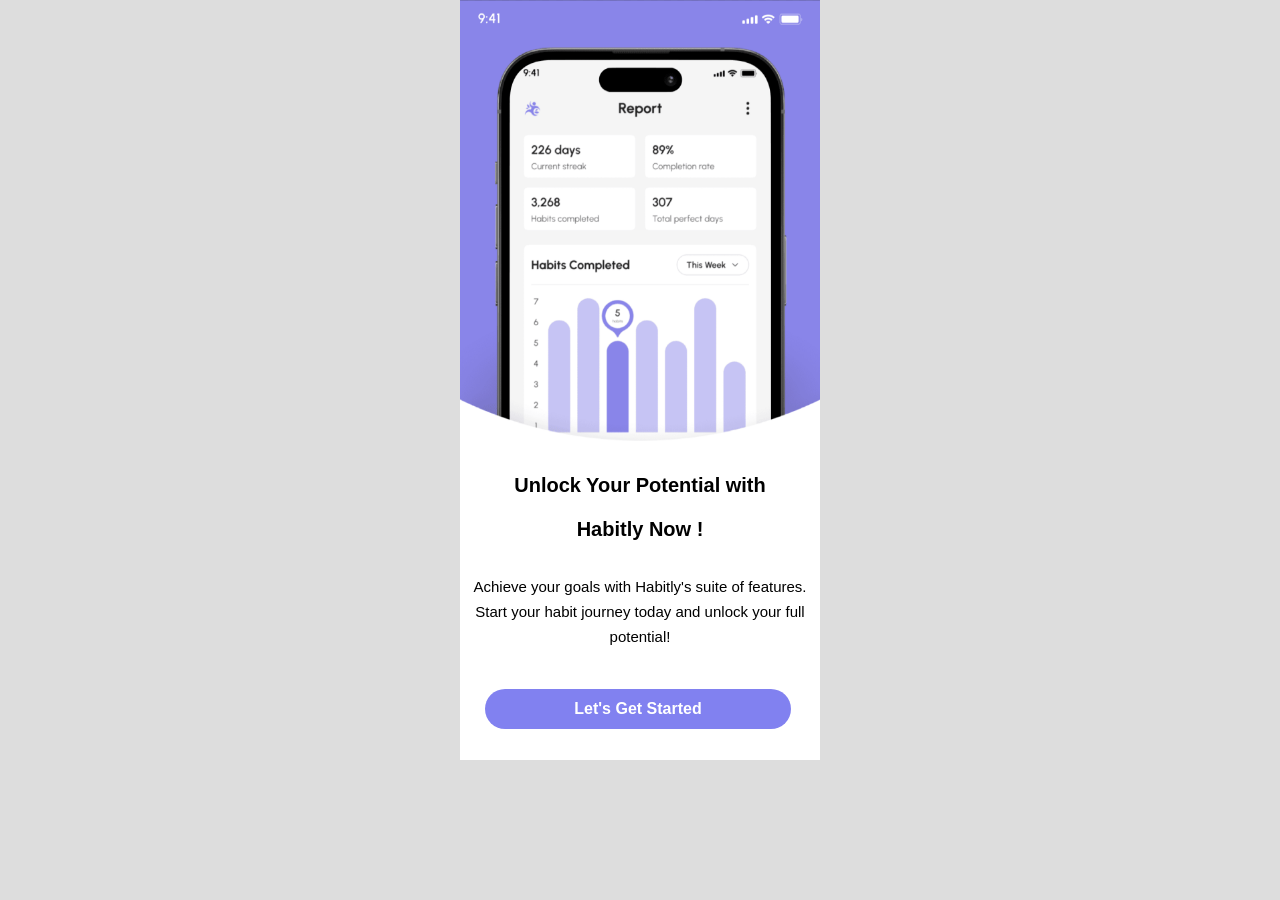
<file: Welcome_page/welcome_3.html>
<!DOCTYPE html>
<html lang="en">
<head>
    <meta charset="UTF-8">
    <meta name="viewport" content="width=device-width, initial-scale=1.0">
    <title>Document</title>
    <link rel="stylesheet" href="welcome_3.css">
</head>
<body>
  <section class="mobilescreen">
        <main>
            <div class="ig">
                <!-- <img src="/Assets/Welcome_2_page.png" alt="Image"> -->
            </div>

            <div class="h1_txt">
                <h1>Unlock Your Potential with Habitly Now !</h1>
            </div>
            <div class="down_txt">
                <p>Achieve your goals with Habitly's suite of features. Start your habit journey today and unlock your full potential! </p>
            </div>
            <div class="buttons">
                <div class="skip_btn">
                    <a class="btns" href="../Login_main_page.html">Let's Get Started</a>
                </div>
            </div>


        </main>
    </section>
</body>
</html>
</file>
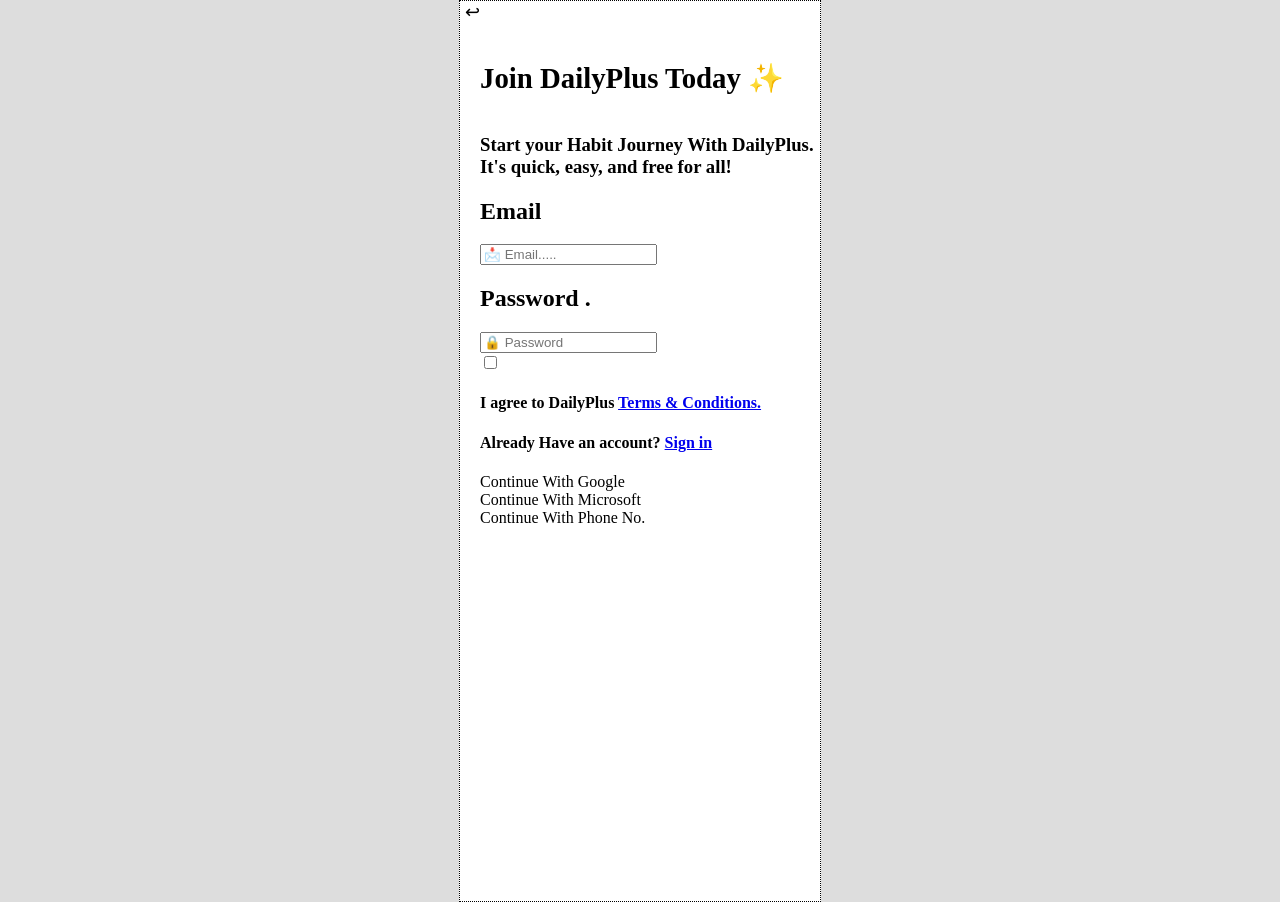
<file: Login pages/Sign up Page/signUp.html>
<!doctype html>
<html lang="en">
  <head>
    <meta charset="UTF-8" />
    <meta name="viewport" content="width=device-width, initial-scale=1.0" />
    <title>Join DailyPlus</title>
    <style>
      body {
        margin: 0;
        background: #ddd;
      }
      .mainitm{
        margin-left: 20px;
      }
      .mobilescreen {
        border: 1px dotted black;
        width: 360px;
        min-height: 100vh;
        margin: 0 auto;
        background: white;
      }

      .jointxt h1 {
        font-size: 1.8em;
      }

      .backbtn {
        border: none;
        background-color: white;
        font-size: large;
        border-radius: 20%;
        margin: 10px 5px;
        text-decoration: none;
        color: black;
      }
    </style>
  </head>
  <body>
    <section class="mobilescreen">
      <header>
        <a class="backbtn" href="index.html">↩</a>
      </header>
      <main>
    <section class="mainitm">
        <!-- Txt section .................................................................. -->

        <section>
          <div class="jointxt">
            <h1>Join DailyPlus Today ✨</h1>
            <h3>
              Start your Habit Journey With DailyPlus. It's quick, easy, and
              free for all!
            </h3>
          </div>
        </section>
        <!-- Input section .................................................................. -->

        <section>
          <label for="Email"><h2>Email</h2></label>
          <div class="entemail">
            <input
              type="email"
              id="Email"
              class="intbox"
              placeholder="📩 Email....."
              required
            />
          </div>
          <label for="Password"><h2>Password .</h2></label>
          <div class="entpass">
            <input
              type="password"
              id="Password"
              class="intbox"
              placeholder="🔒 Password "
            />
          </div>
        </section>
        <!-- CheckBox section .................................................................. -->
        <section class="checkbox">
          <input type="checkbox" id="agree" />
          <label for="agree"
            ><h4>
              I agree to DailyPlus <a href="#">Terms & Conditions.</a>
            </h4></label
          >
        </section>
        <!-- Signin section .................................................................. -->
        <section>
          <h4>Already Have an account? <a href="#">Sign in</a></h4>
        </section>

        <!-- sign up Options section .................................................................. -->
        <section class="optio">
          <div class="ctn google">Continue With Google</div>
          <div class="ctn microsoft">Continue With Microsoft</div>
          <div class="ctn phone">Continue With Phone No.</div>
        </section>
    </section>
      </main>
      <footer></footer>
    </section>
  </body>
</html>
</file>
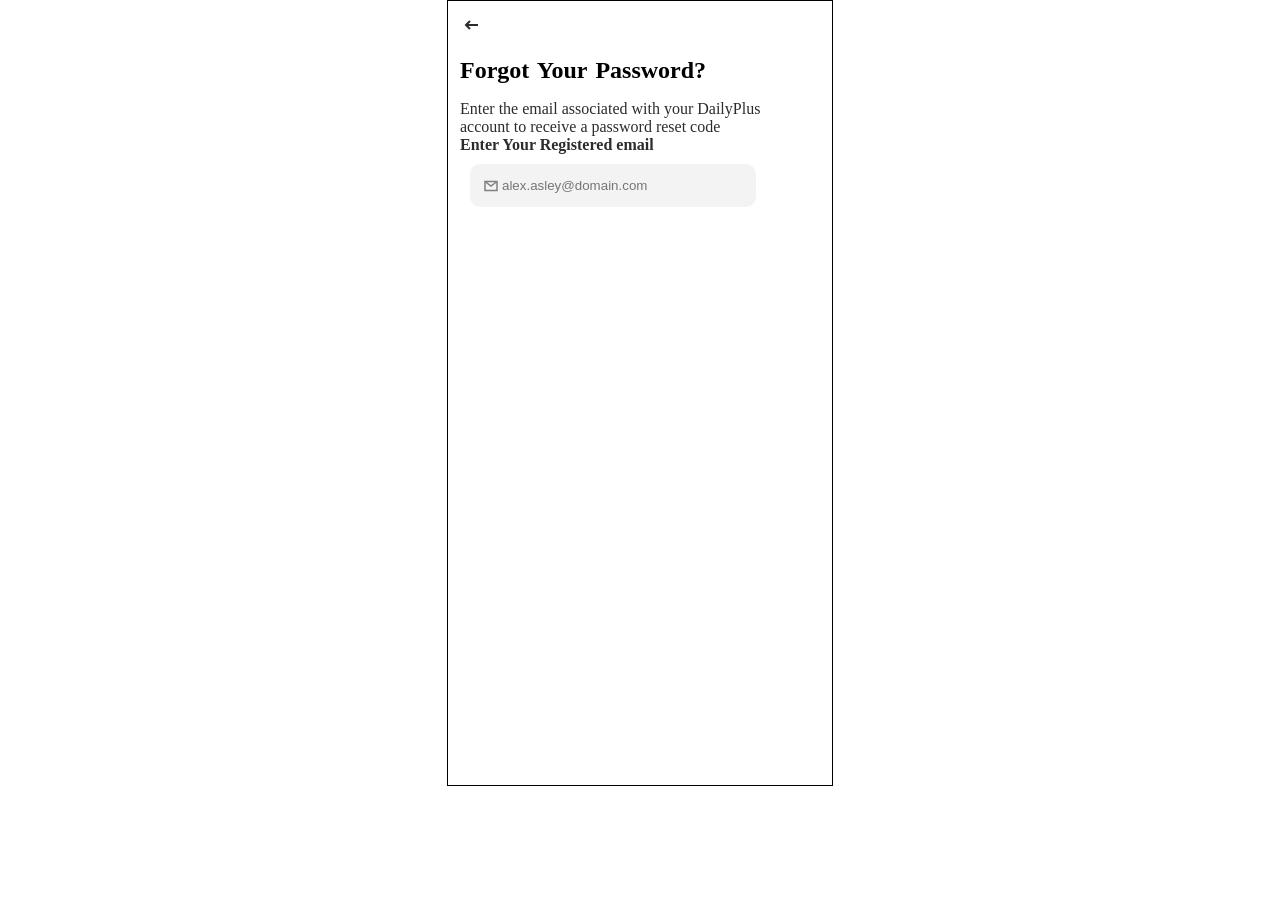
<file: Login_pages/Password_Forget_Page/password-1-page.html>
<!DOCTYPE html>
<html lang="en">

<head>
    <meta charset="UTF-8">
    <meta name="viewport" content="width=device-width, initial-scale=1.0">
    <link rel="stylesheet" href="password-1-page.css">
    <title>Reset password</title>
</head>

<body>
    <div class="main">
        <header>
            <div class="back">
                <svg width="40" height="40" viewport="0 0 24 24">
                    <line x1="7" y1="12" x2="18" y2="12" stroke="rgb(44 44 44)" stroke-width="2" />
                    <polyline points="10 8 6 12 10 16" fill="none" stroke="rgb(44 44 44)" stroke-width="2" />
                </svg>
            </div>
        </header>
        <h2>Forgot Your Password?</h2>
        <div class="description">
            <p>Enter the email associated with your DailyPlus account to receive a password reset code</p>
            <div class="form">
                <form action="#">
                    <label for="email">Enter Your Registered email</label>
                    <label class="input">
                        <svg viewBox="0 0 24 24" class="icon">
                            <path d="M4 6h16v12H4z" fill="none" stroke="gray" stroke-width="2" />
                            <path d="M4 6l8 6 8-6" fill="none" stroke="gray" stroke-width="2" />
                        </svg>
                        <input class="input-box" type="email" id="email" name="email"
                            placeholder="alex.asley@domain.com">
                    </label>

            </div>
            </form>
        </div>
        <!-- <div class="footer">
            <footer>
                <button class="send-otp">
                    <p>Send OTP Code</p>
                </button>
            </footer>
        </div> -->
    </div>
</body>

</html>
</file>
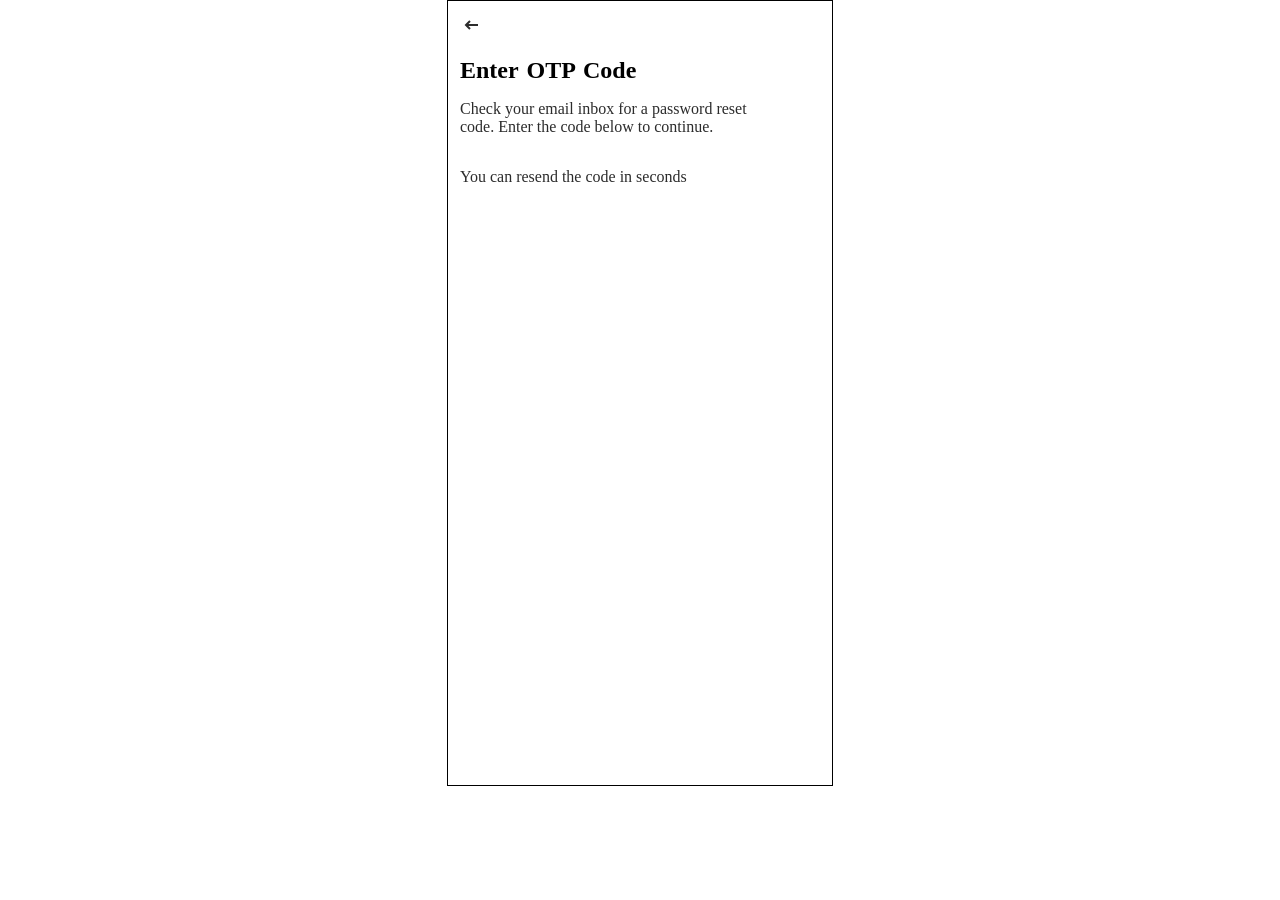
<file: Login_pages/Password_Forget_Page/password-2-page.html>
<!DOCTYPE html>
<html lang="en">

<head>
    <meta charset="UTF-8">
    <meta name="viewport" content="width=device-width, initial-scale=1.0">
    <link rel="stylesheet" href="password-2-page.css">
    <title>Reset password</title>
</head>

<body>
    <div class="main">
        <header>
            <div class="back">
                <svg width="40" height="40" viewport="0 0 24 24">
                    <line x1="7" y1="12" x2="18" y2="12" stroke="rgb(44 44 44)" stroke-width="2" />
                    <polyline points="10 8 6 12 10 16" fill="none" stroke="rgb(44 44 44)" stroke-width="2" />
                </svg>
            </div>
        </header>
        <h2>Enter OTP Code</h2>
        <div class="description">
            <p>Check your email inbox for a password reset code. Enter the code below to continue.</p>
        </div>
        <div class="form">
            <form action="#">
                
            </form>
        </div>
        <div class="description">
            <p>You can resend the code in  <span id="countdown"></span>seconds</p>
        </div>
        <!-- <div class="footer">
            <footer>
                <button class="send-otp">
                    <p>Send OTP Code</p>
                </button>
            </footer>
        </div> -->
    </div>
</body>

</html>
</file>
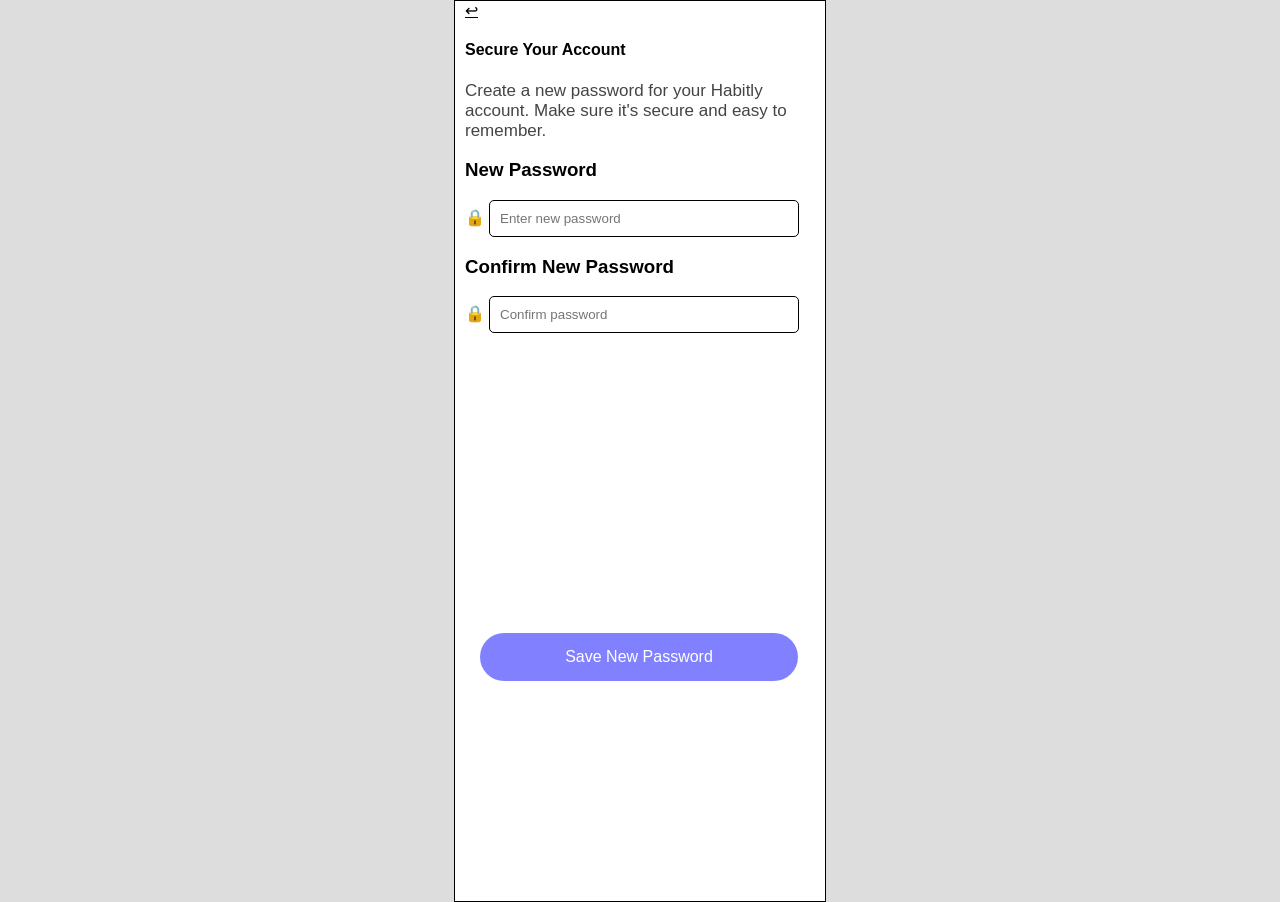
<file: Login_pages/Password_Forget_Page/password-3-page.html>
<!DOCTYPE html>
<html lang="en">
<head>
    <meta charset="UTF-8">
    <meta name="viewport" content="width=device-width, initial-scale=1.0">
    <title>Document</title>
    <link rel="stylesheet" href="password-3-page.css">
</head>
<body>
    <section class="mobilescreen">
        <header>
            <div class="arrow">
        <a class="backbtn" href="#">↩</a>
        </div>
      </header>
      <main>
        <section class="mainitem">
            <section class="items">
                <h1 class="head3">Secure Your Account </h1>
                <p class="para1">
                    Create a new password for your Habitly account. Make sure it's secure and easy to remember. 
                </p>
            </section>
                <form action="post" method="post">
            <section class="new-password">
                <div class="typepass">
                <label for="password"><h3 class="head1">New Password</h3></label>🔒
                <input type="password" placeholder="Enter new password" id="password" class="new-pass int">
                </div>
                <div class="confirm-pass">
                    <label for="confirm-password">
                    <h3 class="head2 ">Confirm New Password</h3></label>🔒
                    <input type="password" placeholder="Confirm password" id="confirm-password" class="confirm-pass int">
                </div>
            </section>
        </section>
        <div class="save-pass">
            <a href="#" class="save">Save New Password</a>
        </div>
    </form>
      </main>
    </section>
</body>
</html>
</file>
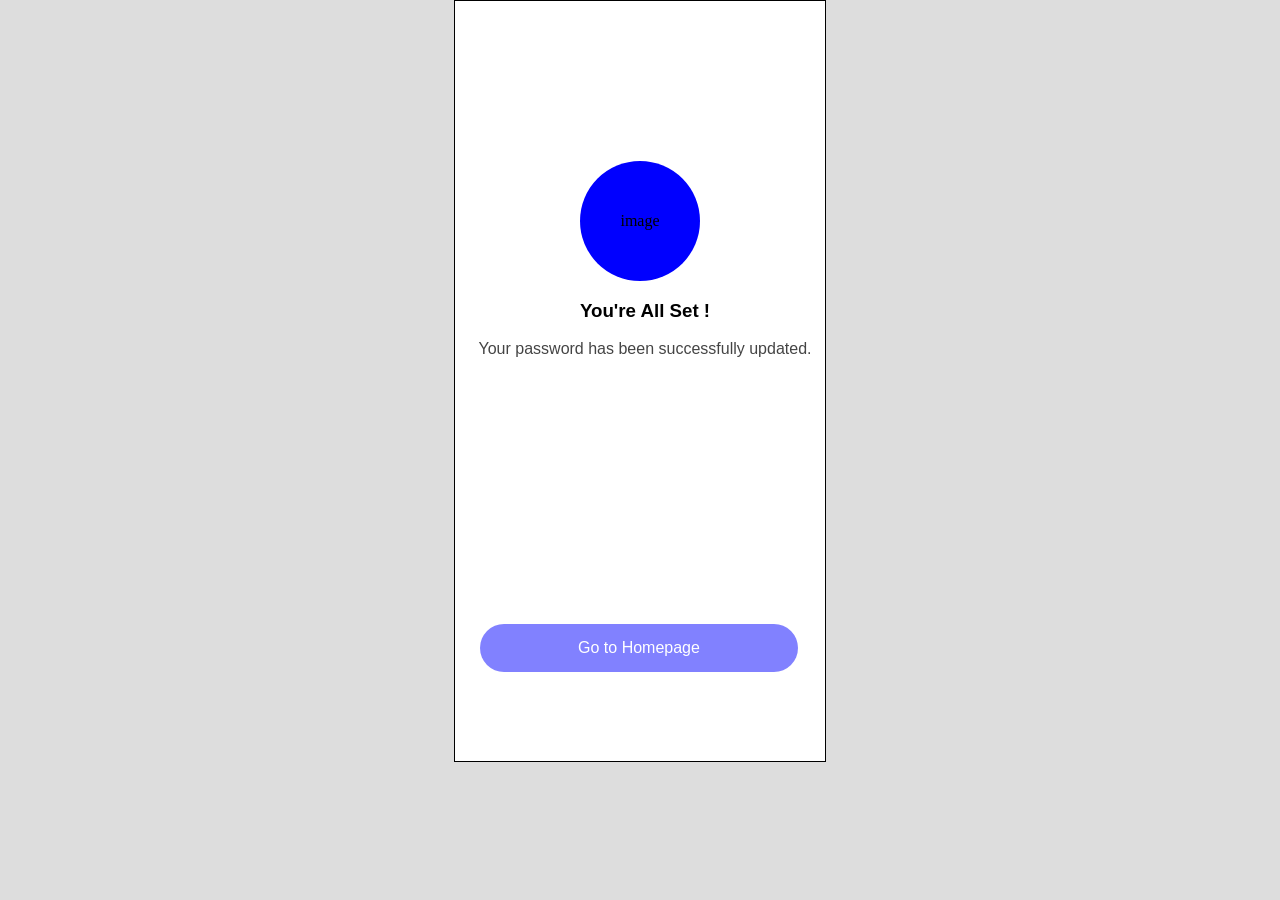
<file: Login_pages/Password_Forget_Page/password-4-page.html>
<!DOCTYPE html>
<html lang="en">
<head>
    <meta charset="UTF-8">
    <meta name="viewport" content="width=device-width, initial-scale=1.0">
    <title>Document</title>
    <link rel="stylesheet" href="password-4-page.css">
</head>
<body>
    <section class="mobilescreen">
        <main>      
            <section class="circle">
<div class="div1">image</div>
            </section>
            <section class="text">
                <h1 class="heading">You're All Set !</h1>
                <p class="para">Your password has been successfully updated.</p>
            </section>
            <div class="home-page">
            <a href="#" class="home">Go to Homepage</a>
        </div>
        </main>
    </section>
</body>
</html>
</file>
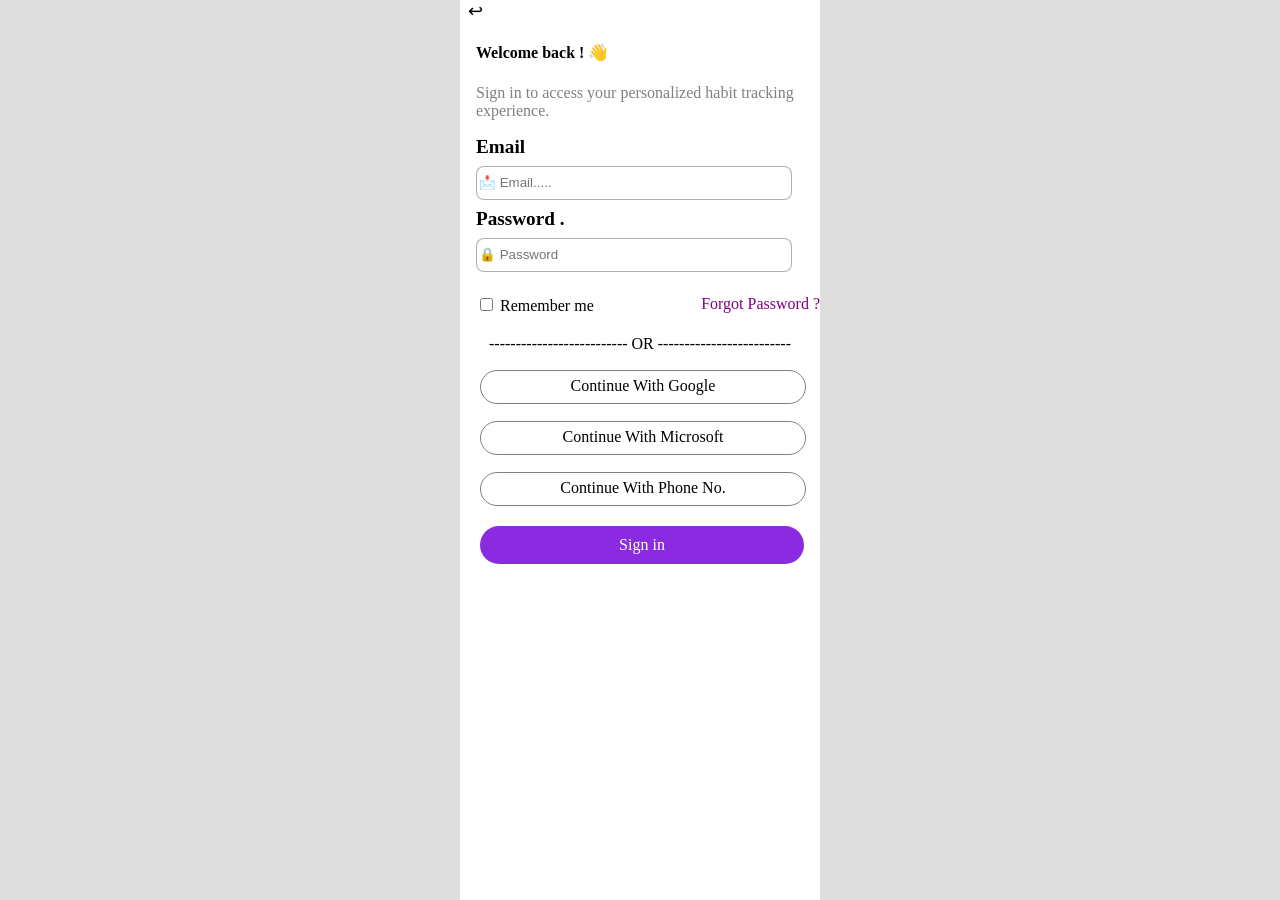
<file: Login_pages/Sign_In_page/sign-in.html>
<!DOCTYPE html>
<html lang="en">
<head>
    <meta charset="UTF-8">
    <meta name="viewport" content="width=device-width, initial-scale=1.0">
    <title>Document</title>
    <link rel="stylesheet" href="sign-in.css">
</head>
<body>
    <section class="mobilescreen">
   <header>
        <a class="backbtn" href="../../index.html">↩</a>
      </header>
    <main>
        <section class="mainitm">
        <section class="first">
            <h1>Welcome back ! 👋</h1>
<p>Sign in to access your personalized habit tracking experience.</p>
        </section>
        <!-- Input section .................................................................. -->

          <section>
            <label for="Email"><h2 class="lableh2">Email</h2></label>
            <div class="entemail">
              <input
                type="email"
                id="Email"
                class="intbox"
                placeholder="📩 Email....."
                required
              />
            </div>
            <label for="Password"><h2 class="lableh2">Password .</h2></label>
            <div class="entpass">
              <input
                type="password"
                id="Password"
                class="intbox"
                placeholder="🔒 Password "
              />
            </div>
          </section>
       <section>
        <div class="box1">
            <span>
           <input type="checkbox" class="ch-box" id="ch"/>
           <label for="ch">Remember me</label></span>
           <span class="forgot_txt"><a href="#">Forgot Password ?</a></span></div>
       </section>
       </section>
       <div class="orli"> -------------------------- OR -------------------------</div>
       <section class="optio">
            <div class="ctn google">Continue With Google</div>
            <div class="ctn microsoft">Continue With Microsoft</div>
            <div class="ctn phone">Continue With Phone No.</div>
          </section>
          <div>
            <a href="#" class="sign-in">Sign in</a>
          </div>
        </main>
    </section>
</body>
</html>
</file>
<file: Welcome_page/welcome_3.css>
* {
     margin: 0px;
     padding: 0px;
 }

 body {
     background: #ddd;
 }

 .mobilescreen {
     width: 360px;
     height: 760px;
     margin: 0 auto;
     background: white;

 }

 .ig {
     background-image: url("../Assets/welcome_3_page.png");
     background-size: cover;
     background-repeat: no-repeat;
     width: 360px;
     height: 450px;
 }

 .h1_txt {
     display: inline-flex;
     justify-content: center;
     align-items: center;
     text-align: center;
     font-size: smaller;
     line-height: 44px;
     margin: 13px 20px 13px 20px;
     font-family: Arial, Helvetica, sans-serif;
 }

 .down_txt {
     line-height: 25px;
     display: inline-flex;
     justify-content: center;
     align-items: center;
     text-align: center;
     font-family: Arial, Helvetica, sans-serif;
     padding:10px;
     font-size: 15px;
 }

 /* .buttons {
     display: flex;
     justify-content: space-around;
     align-items: flex-end;
     position: relative;
     margin-top: 46px;
 } */

 .skip_btn{
     text-decoration: none;
     font-weight: 800;
     background-color: rgba(0, 0, 225, 0.495);
     border-radius: 50px;
     text-align: center;
     width:85%;
     margin-left:25px;
     margin-top:30px;
 }

 .btns {
     /*ye btns a hai jo skip_btn or cont_btn ke aander bala link hai*/
     text-decoration: none;
     color: white;
     display: inline-flex;
     text-decoration: none;
     color: white;
     height: 40px;
     width: 153px;
     text-align: center;
     justify-content: center;
     align-items: center;
font-family: 'Trebuchet MS', 'Lucida Sans Unicode', 'Lucida Grande', 'Lucida Sans', Arial, sans-serif;
 }
</file>
<file: Login_pages/Password_Forget_Page/password-1-page.css>
*{
    margin:0;
    padding:0;
}

.main{
    width:360px;
    height:760px;
    background-color:white;
    border:1px solid rgb(0, 0, 0);
    margin:0 auto;
    padding:12px;
}
h2{
    word-spacing: 0.1em;
}
.description{
    width:85%;
    padding:1em 1em 1em 0;
    color: rgb(44 44 44);
    font-weight:500;
    
}
label{
    font-weight: 600;
}
.input {
  display: flex;          /* put icon + input in one line */
  align-items: center;    /* vertical center */
  background: #f3f3f3;
  padding: 10px;
  border-radius: 10px;
  outline: none;
  border: 2px solid transparent;
  margin: 10px;;
  cursor: text;
}
input{
  outline: none;
  border: 2px solid transparent;
  background-color: #f3f3f3;
}

.icon {
  width: 18px;
  height: 18px;
}

.box input {
  border: none;           /* remove border */
  outline: none;
  background: transparent;
  margin-left: 8px;       /* space from icon */
}
</file>
<file: Login_pages/Password_Forget_Page/password-2-page.css>
*{
    margin:0;
    padding:0;
}

.main{
    width:360px;
    height:760px;
    background-color:white;
    border:1px solid rgb(0, 0, 0);
    margin:0 auto;
    padding:12px;
}
h2{
    word-spacing: 0.1em;
}
.description{
    width:85%;
    padding:1em 1em 1em 0;
    color: rgb(44 44 44);
    font-weight:500;
    
}
label{
    font-weight: 600;
}
.input {
  display: flex;          /* put icon + input in one line */
  align-items: center;    /* vertical center */
  background: #f3f3f3;
  padding: 10px;
  border-radius: 10px;
  outline: none;
  border: 2px solid transparent;
  margin: 10px;;
  cursor: text;
}
input{
  outline: none;
  border: 2px solid transparent;
  background-color: #f3f3f3;
}

.icon {
  width: 18px;
  height: 18px;
}

.box input {
  border: none;           /* remove border */
  outline: none;
  background: transparent;
  margin-left: 8px;       /* space from icon */
}
</file>
<file: Login_pages/Password_Forget_Page/password-3-page.css>
body {
        margin: 0px;
        background: #ddd;
      }

.mobilescreen {
        /* border: 1px dotted black; */
        width: 360px;
        min-height: 100vh;
        margin: 0 auto;
        background: white;
        border:1px solid black;
        padding-left: 10px;
      }

.arrow a{
    color:black;
}

.head3{
font-family: Arial, Helvetica, sans-serif;
}

.para1{
    color:rgba(0, 0, 0, 0.732);
    font-family: Arial, Helvetica, sans-serif;
    font-size:17px;
}

.head1{
    font-family: Arial, Helvetica, sans-serif;

}

.head2{
font-family: Arial, Helvetica, sans-serif;
}

.save{
    text-decoration: none;
    background-color: rgba(0, 0, 255, 0.495);
    color:white;
    padding:15px;
    margin-left:15px;
    margin-top:300px;
    width:80%;
    display:inline-block;
    text-align: center;
    border-radius: 40px;
    font-family: Arial, Helvetica, sans-serif;
}


.int{
    width:80%;
    border:1px solid black;
    border-radius: 5px;
    padding:10px;
}
</file>
<file: Login_pages/Password_Forget_Page/password-4-page.css>
body {
        margin: 0px;
        background: #ddd;
      }

.mobilescreen {
        width: 360px;
       height:760px;
        margin: 0 auto;
        background: white;
        border:1px solid black;
        padding-left: 10px;
    }
    
    .div1{
          display:flex;
          justify-content: center;
          align-items: center;
        border-radius: 100%;
        height:120px;
        width:120px;
        background-color: blue;
        margin-left:115px;
        margin-top:160px;
      }

      .heading{
        text-align: center;
        font-family:Arial, Helvetica, sans-serif;
      }

      .para{
        text-align: center;
         font-family:Arial, Helvetica, sans-serif;
         color:rgba(0, 0, 0, 0.732);
      }

      .home-page a{
    text-decoration: none;
    background-color: rgba(0, 0, 255, 0.495);
    color:white;
    padding:15px;
    margin-left:15px;
    margin-top:250px;
    width:80%;
    display:inline-block;
    text-align: center;
    border-radius: 40px;
    font-family: Arial, Helvetica, sans-serif;
      }
</file>
<file: Login_pages/Sign_In_page/sign-in.css>
body {
        margin: 0px;
        background: #ddd;
      }
.mobilescreen {
        /* border: 1px dotted black; */
        width: 360px;
        min-height: 100vh;
        margin: 0 auto;
        background: white;
      }
.backbtn {
        border: none;
        background-color: white;
        font-size: large;
        border-radius: 20%;
        margin: 15px 8px;
        text-decoration: none;
        color: black;
      }
       .mainitm {
        margin-left: 16px;
      }
p{
    color:grey;
}

.forgot_txt a{
  text-decoration: none;
    color:rgb(128, 0, 128);
}
   .lableh2 {
        cursor: pointer;
        color: var(--textcolor);
        margin: 0px;
        font-size: larger;
      }
      .intbox {
        border: 0.5px solid rgba(0, 0, 0, 0.311);
        margin: 8px 0px;
        height: 30px;
        width: 90%;
        border-radius: 8px;
      }

.box1{
    margin-top:15px;
    display:flex;
    justify-content: space-between;
}

.orli{
        text-align: center;
        
        margin-bottom: 12px;
        margin-top:20px;
      }

.ctn{
    margin-left: 20px;
        margin-top:17px;
        border:1px solid grey;
        border-radius:30px;
        padding:6px 0px;
        height: 20px;
        text-align: center;
        text-align: center;
         width:90%;
         cursor: pointer;
      }
      .sign-in{
        margin-left: 20px;
       color: white;
      text-decoration: none;
      display: flex;
        margin-top:20px;
        height:30px;
        justify-content: center;
        align-items: center;
        padding: 4px 0px;
        border-radius:30px ;
        background-color: blueviolet;
        width:90%;
      }
</file>
